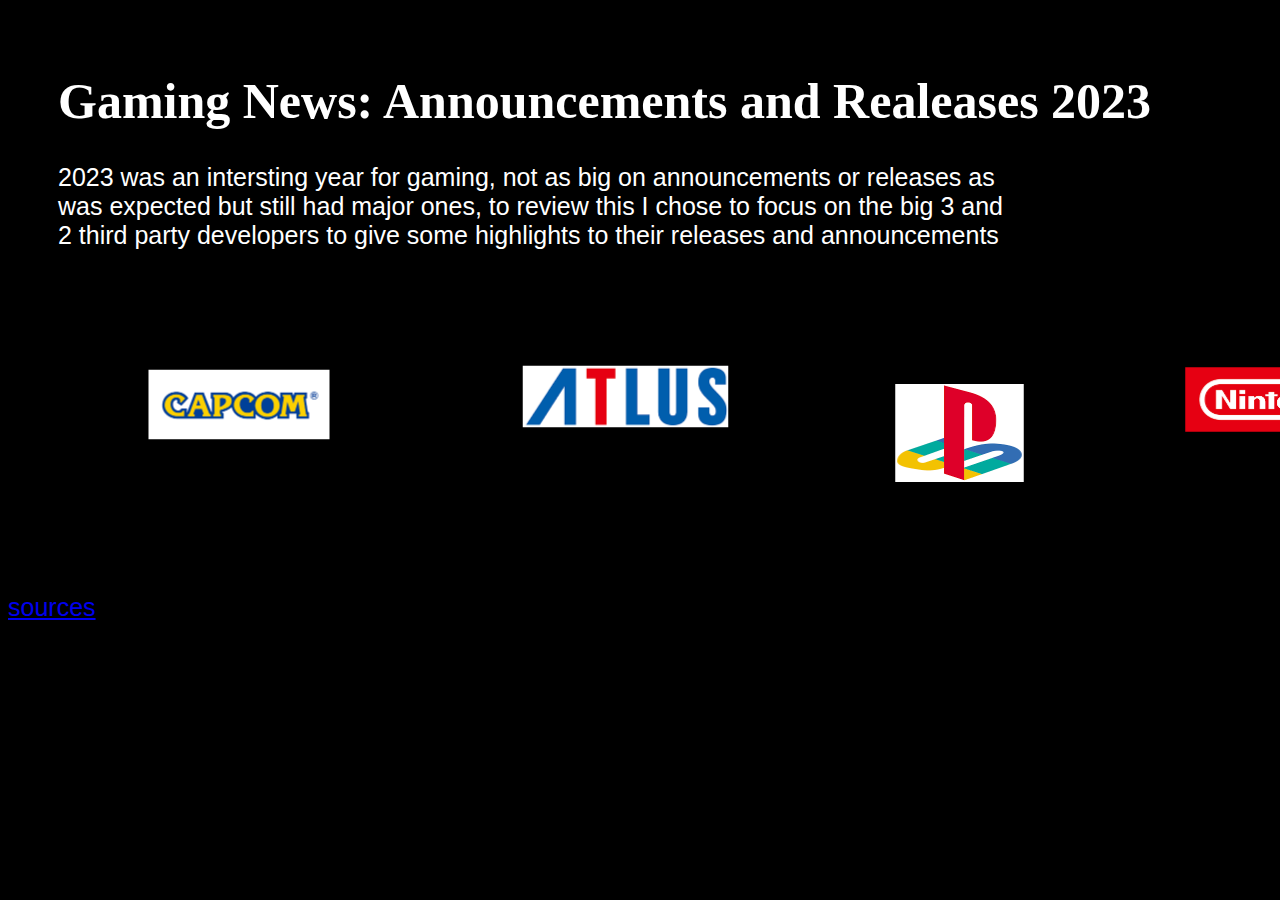
<file: index.html>
<!DOCTYPE html>
<html>

<head>
    <title>ASSN2</title>
    <meta charset="UTF-8">
    <link rel="stylesheet" href="css/style.css">
</head>

<body>
    <header class="pad">
        <h1>Gaming News: Announcements and Realeases 2023</h1>
        <p>2023 was an intersting year for gaming, not as big on announcements or releases as was expected but still had major ones, 
            to review this I chose to focus on the big 3 and 2 third party developers to give some highlights to their releases and announcements</p>
    </header>
    <section class="comp pad">
        <div>
            <a href="capcom.html"><img src="images/capcom.png" alt="capcom logo"></a>
        </div>
        <div>
            <a href="atlus.html"><img src="images/atlus.png" alt="atlus logo"></a></div>
        <div>
            <a href="playstation.html"><img src="images/ps.png" alt="playstation logo"></a>
        </div>
        <div>
            <a href="nintendo.html"><img src="images/nintendo.png" alt="nintendo logo"></a>
        </div>
        <div>
            <a href="xbox.html"><img src="images/xbox.png" alt="xbox logo"></a>
        </div>
    </section>
    <footer>
        <a href="sources.html">sources</a>
    </footer>
</body>

</html>
</file>
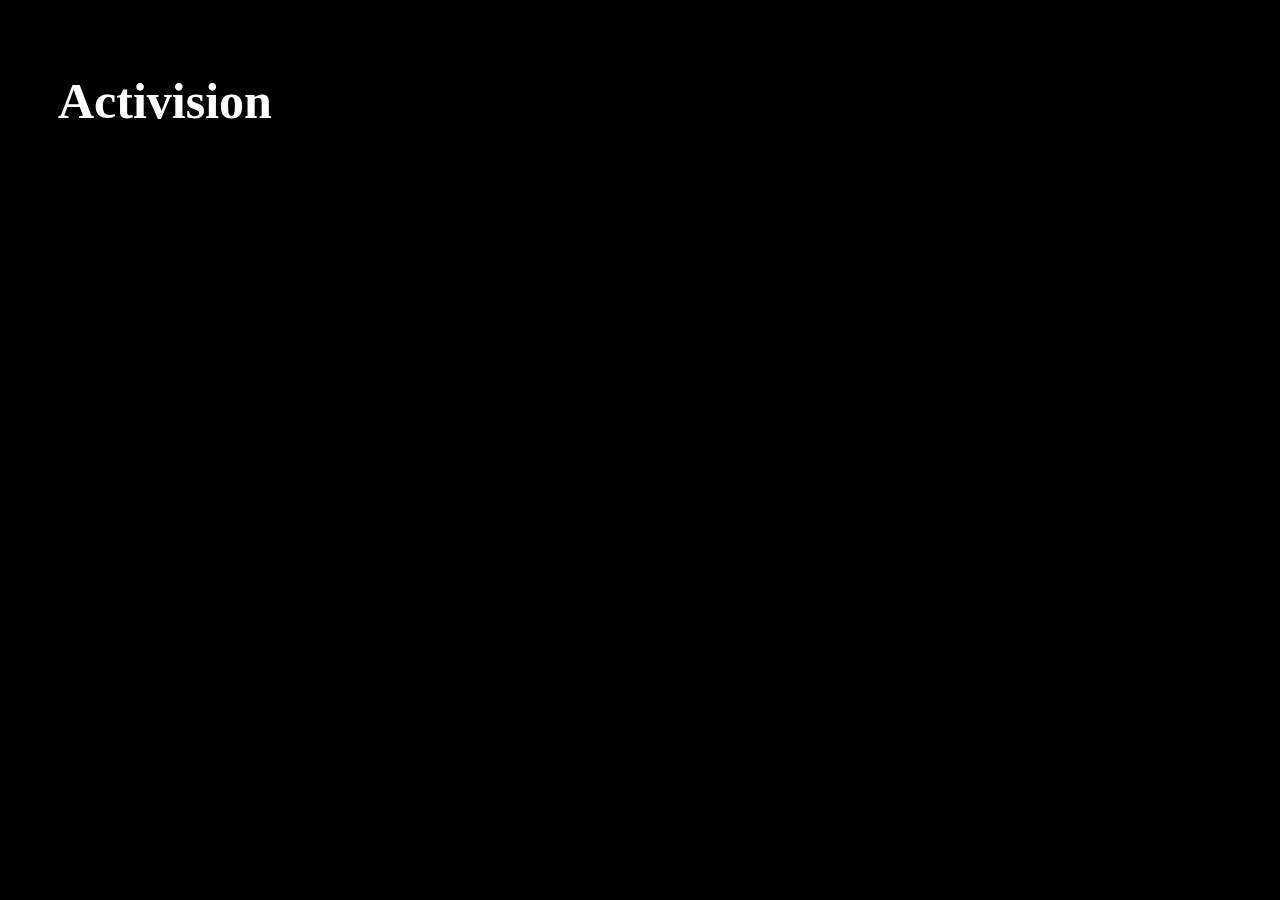
<file: activision.html>
<!DOCTYPE html>
<html>

<head>
    <title>ASSN2</title>
    <meta charset="UTF-8">
    <link rel="stylesheet" href="css/style.css">
</head>

<body>
    <header class="pad">
        <h1>Activision</h1>
    </header>
    <section class="pad">
    </section>
</body>

</html>
</file>
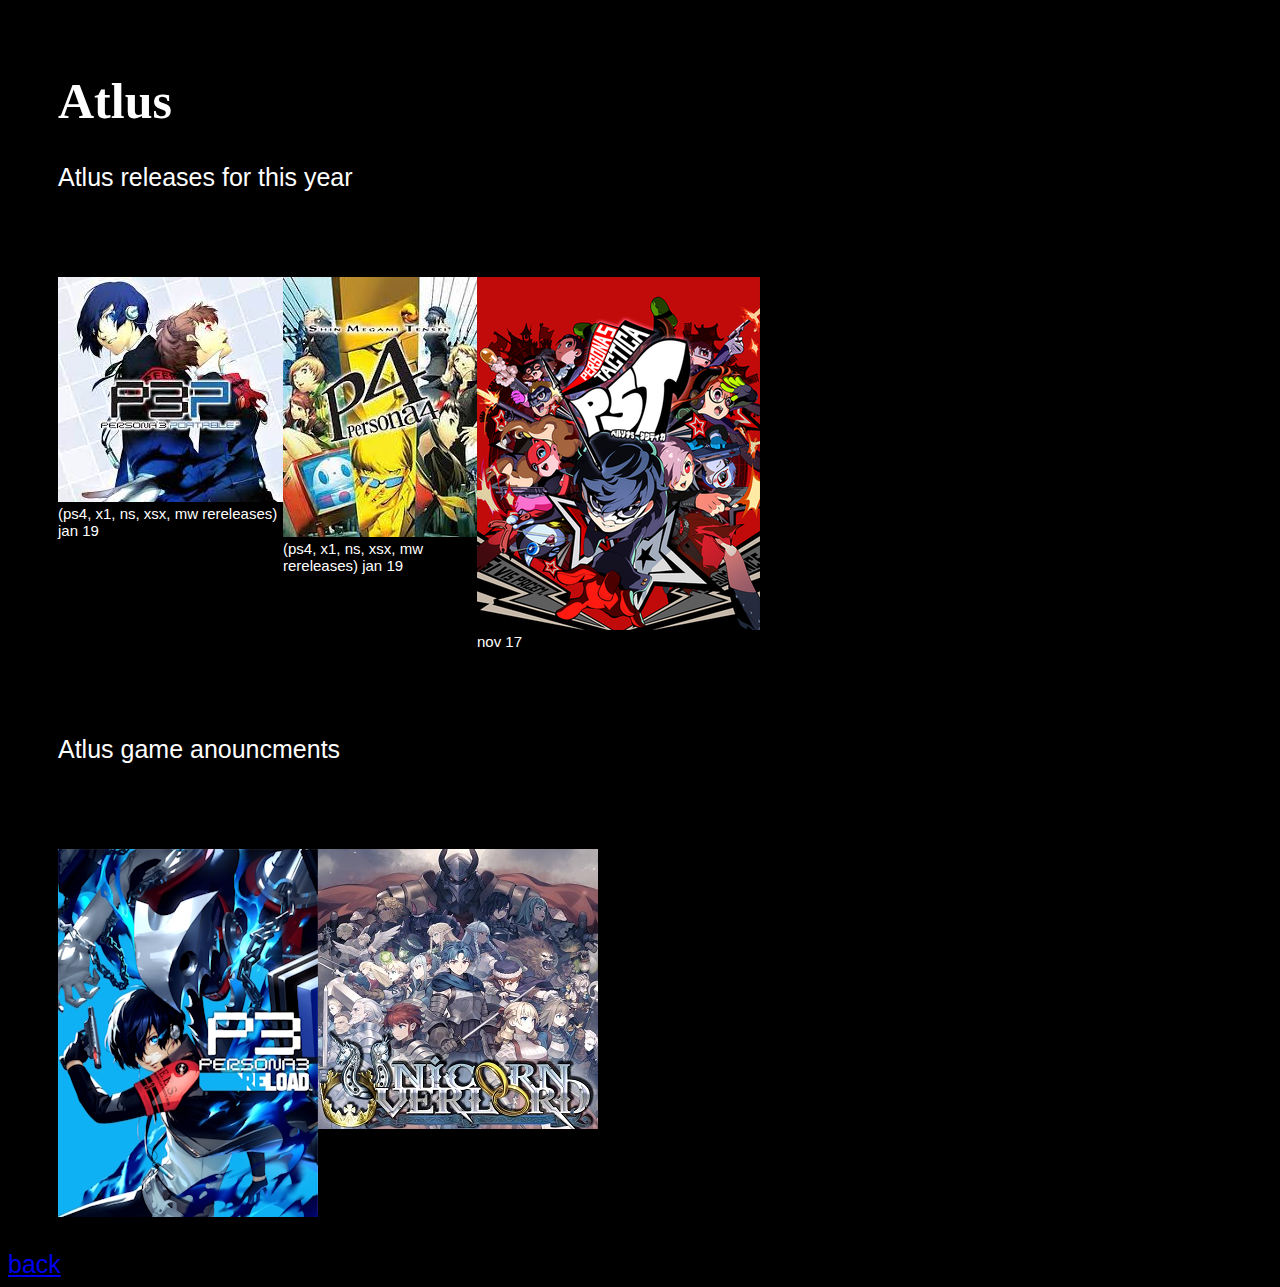
<file: atlus.html>
<!DOCTYPE html>
<html>

<head>
    <title>ASSN2</title>
    <meta charset="UTF-8">
    <link rel="stylesheet" href="css/style.css">
</head>

<body>
    <header class="pad">
        <h1>Atlus</h1>
        <p>Atlus releases for this year </p>
    </header>
    <section class="pad game">
        <div><img src="images/atlus/p3p.jpg" alt="Persona 3 Portable"> <br>(ps4, x1, ns, xsx, mw rereleases)<br>jan 19</div>
        <div><img src="images/atlus/p4g.jpg" alt="Persona 4 golden"><br>(ps4, x1, ns, xsx, mw <BR>rereleases) jan 19</div>
        <div><img src="images/atlus/P5_Tactica_cover_art.png" alt="Persona 5 Tactica"><br>nov 17</div>
    </section>
    <section class="pad">
        <p>Atlus game anouncments</p>
    </section>
    <section class="pad game">
        <div><img src="images/atlus/Persona_3_Reload_box_art.jpg" alt="Persona 3 Reload"></div>
        <div><img src="images/atlus/Unicorn_Overlord_cover.jpg" alt="Unicorn Overlord"></div>
    </section>
    <footer>
        <a href="index.html">back</a>
   </footer>
</body>

</html>
</file>
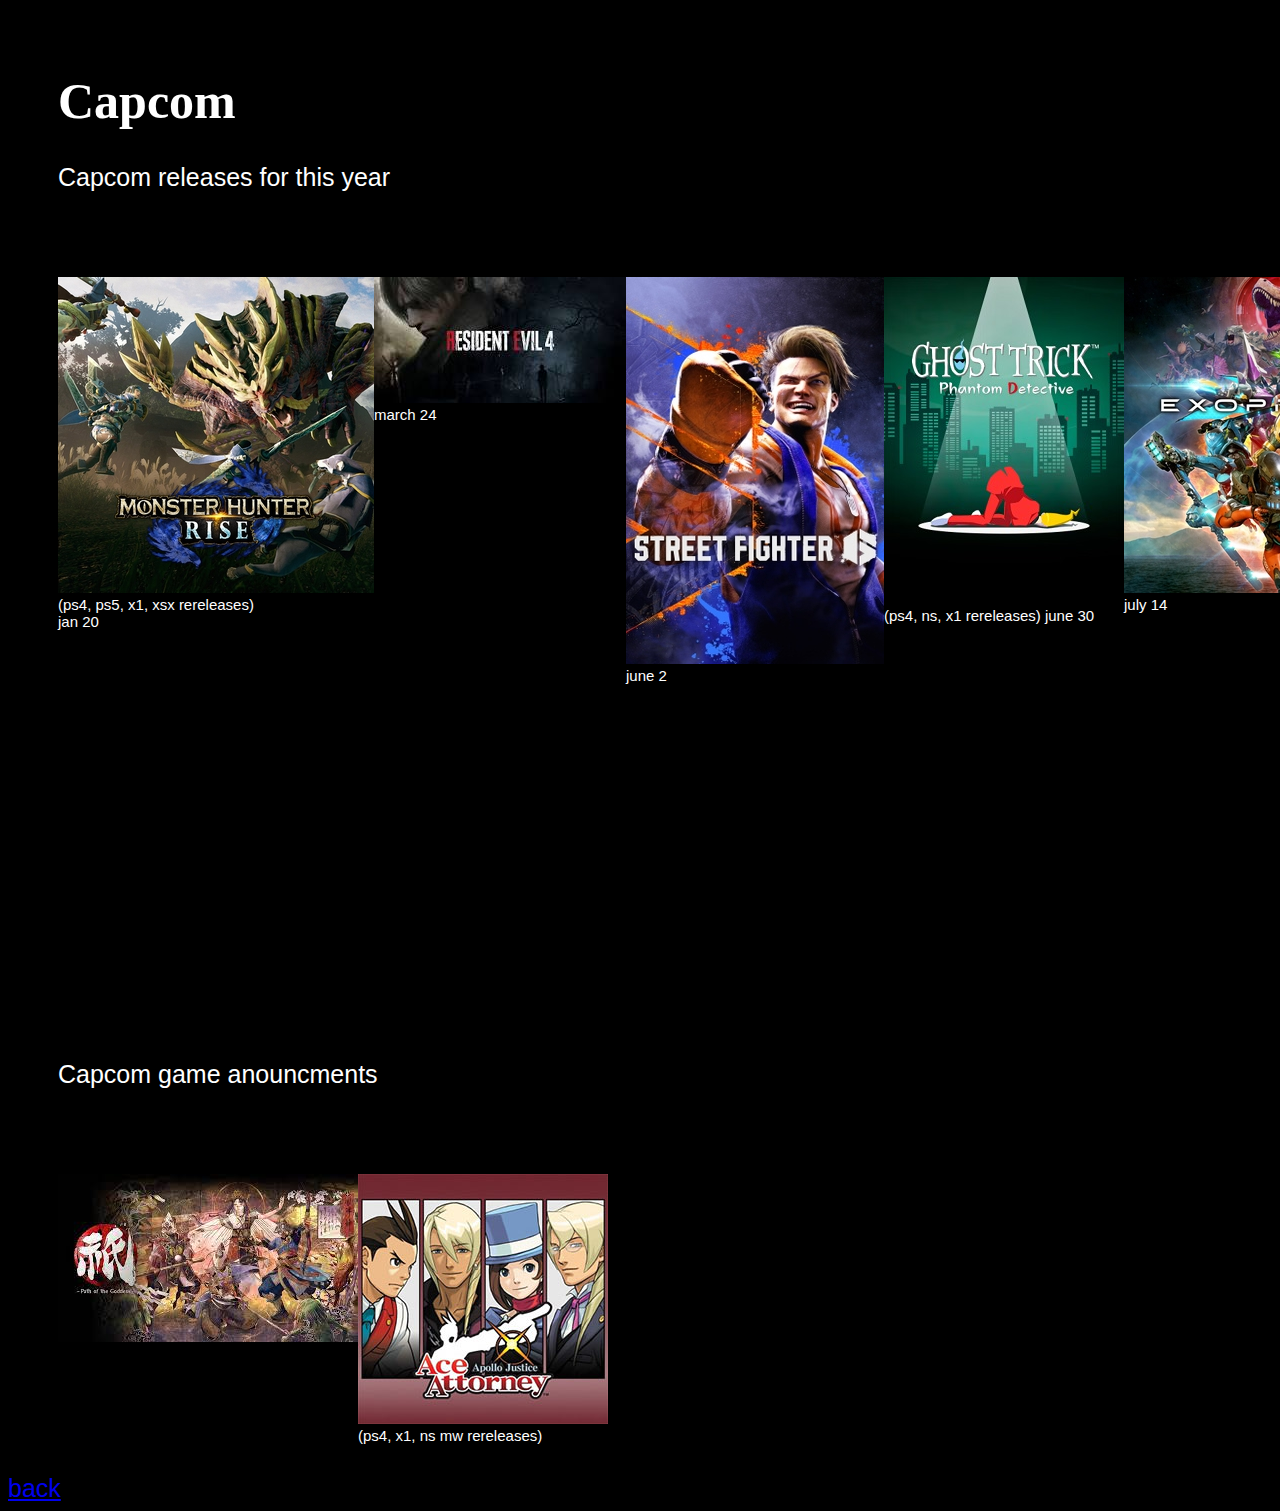
<file: capcom.html>
<!DOCTYPE html>
<html>

<head>
    <title>ASSN2</title>
    <meta charset="UTF-8">
    <link rel="stylesheet" href="css/style.css">
</head>

<body>
    <header class="pad">
        <h1>Capcom</h1>  
        <p>Capcom releases for this year </p>
    </header>
    <section class="pad game">
        <div><img src="images/capcom/Monster_hunter_rise_cover.jpg" alt="Monster Hunter Rise box art"> <br>(ps4, ps5, x1, xsx rereleases)<br>jan 20</div>
        <div><img src="images/capcom/resi4re.jpg" alt="Resident Evil 4 box art"><br> march 24</div>
        <div><img src="images/capcom/Street_Fighter_6_box_art.jpg" alt="Street Fighter 6 box art"><br> june 2</div>
        <div><img src="images/capcom/Ghost_Trick_Phantom_Detective_cover_art.jpg" alt="Ghost Trick: Phantom Detective box art"><br> (ps4, ns, x1 rereleases) june 30</div>
        <div><img src="images/capcom/Exoprimal_cover_art.jpg" alt="Exoprimal box art"><br> july 14</div>
        <div><img src="images/capcom/mm.jpg" alt="Mega Man X DiVE Offline image"><br> sep 1st</div>        
    </section>
    <section class="pad"><p>Capcom game anouncments</p></section>
    <section class="pad game">    
        <div><img src="images/capcom/k.jpg" alt="Kunitsu-Gami: Path of the Goddess"></div>
        <div><img src="images/capcom/Apollo-justice-english-cover.jpg" alt="Apollo Justice: Ace Attourney"><br>(ps4, x1, ns mw rereleases)</div>
    </section>
    <footer>
        <a href="index.html">back</a>
    </footer>
</body>

</html>
</file>
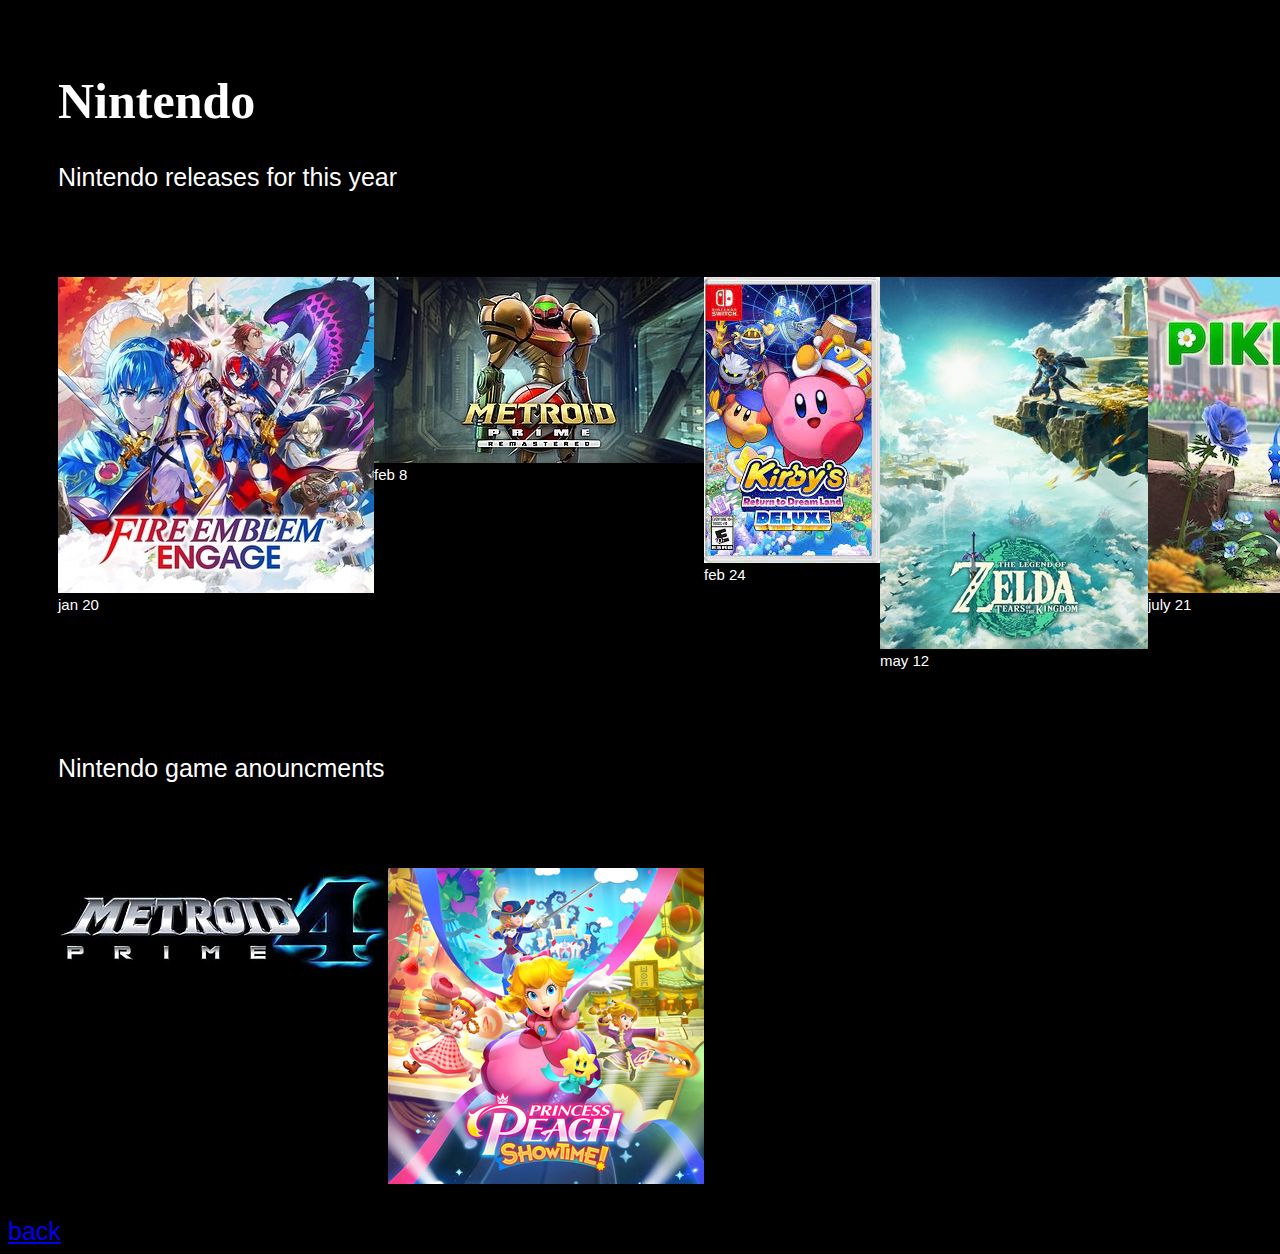
<file: nintendo.html>
<!DOCTYPE html>
<html>

<head>
    <title>ASSN2</title>
    <meta charset="UTF-8">
    <link rel="stylesheet" href="css/style.css">
</head>

<body>
    <header class="pad">
        <h1>Nintendo</h1>
        <p>Nintendo releases for this year </p>
    </header>
    <section class="pad nintendo">
        <div><img src="images/nintendo/Fire_Emblem_Engage.jpg" alt="Fire Emblem Engage"> <br>jan 20</div>
        <div><img src="images/nintendo/Metroid_Prime_Remastered_box_art.jpg" alt="Metroid Prime Remaster"><br> feb 8</div>
        <div><img src="images/nintendo/k.jpg" alt="Kirby's Return to Dream Land Deluxe"><br>feb 24</div>
        <div><img src="images/nintendo/The_Legend_of_Zelda_Tears_of_the_Kingdom_cover.jpg" alt="The Legend of Zelda: Tears of the Kingdom"><br>may 12</div>  
        <div><img src="images/nintendo/Pikmin_icon_4.jpg" alt="Pikmin 4 "><br> july 21</div>
        <div><img src="images/nintendo/Mariowonder.png" alt="Super Mario Bros. Wonder"><br>oct 20</div>
    </section>
    <section class="pad"><p>Nintendo game anouncments</p></section>
    <section class="pad game">    
        <div><img src="images/nintendo/Metroid_Prime_4.jpg" alt="Metroid Prime 4"></div>
        <div><img src="images/nintendo/Peachshowtime.png" alt="Princess Peach: Showtime!"></div>
    </section>
    <footer>
        <a href="index.html">back</a>
    </footer>
</body>

</html>
</file>
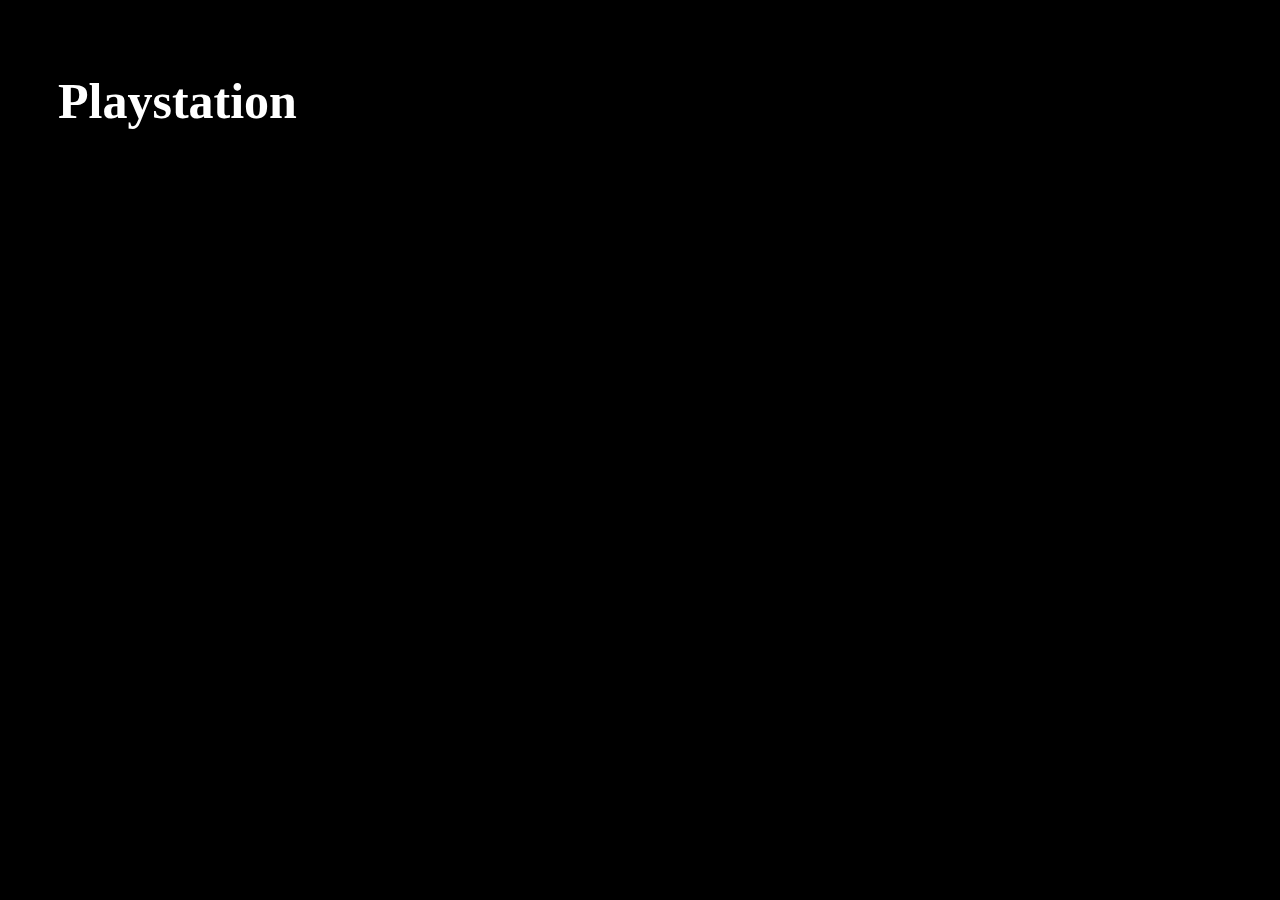
<file: playsation.html>
<!DOCTYPE html>
<html>

<head>
    <title>ASSN2</title>
    <meta charset="UTF-8">
    <link rel="stylesheet" href="css/style.css">
</head>

<body>
    <header class="pad">
        <h1>Playstation</h1>
    </header>
    <section class="pad">
    </section>
</body>

</html>
</file>
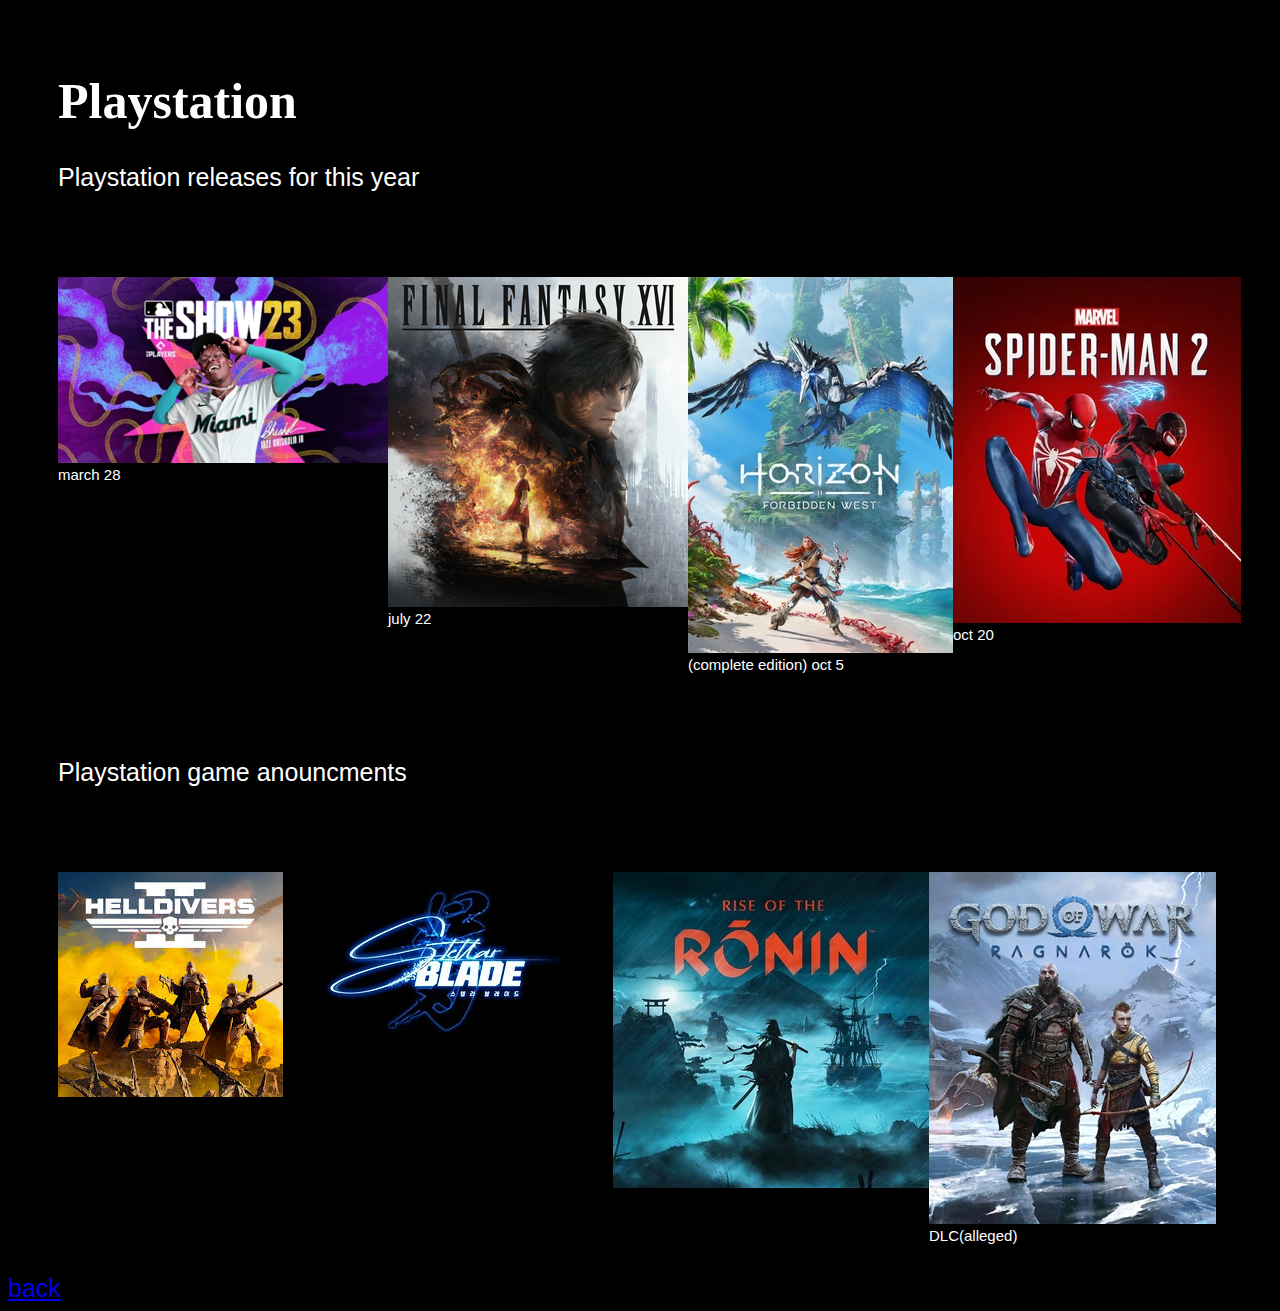
<file: playstation.html>
<!DOCTYPE html>
<html>

<head>
    <title>ASSN2</title>
    <meta charset="UTF-8">
    <link rel="stylesheet" href="css/style.css">
</head>

<body>
    <header class="pad">
        <h1>Playstation</h1>
        <p>Playstation releases for this year </p>
    </header>
    <section class="pad game">
        <div><img src="images/ps/MLB_The_Show_23_Cover.webp.png" alt="MLB The Show 23"><br> march 28</div>
        <div><img src="images/ps/Final_Fantasy_XVI_cover_art.png" alt="Final Fantasy XVI"><br> july 22</div>
        <div><img src="images/ps/Horizon_Forbidden_West_cover_art.jpg" alt="Horizon Forbidden west"><br> (complete edition) oct 5</div>     
        <div><img src="images/ps/SpiderMan2PS5BoxArt.jpg" alt="Marvel's Spider-Man 2"> <br>oct 20</div>
    </section>
    <section class="pad"><p>Playstation game anouncments</p></section>
    <section class="pad game">
        <div><img src="images/ps/Helldivers2cover.png" alt="Helldivers 2"></div>
        <div><img src="images/ps/Stellar_Blade_logo.jpg" alt="Stellar Blade"></div>
        <div><img src="images/ps/Rise_of_the_Ronin_Key_Art.jpg" alt="Rise of the Rōnin"></div>
        <div><img src="images/ps/God_of_War_Ragnarök_cover.jpg" alt="God of War Ragnarök"><br>DLC(alleged)</div>
    </section>
    <footer>
        <a href="index.html">back</a>
    </footer>
</body>

</html>
</file>
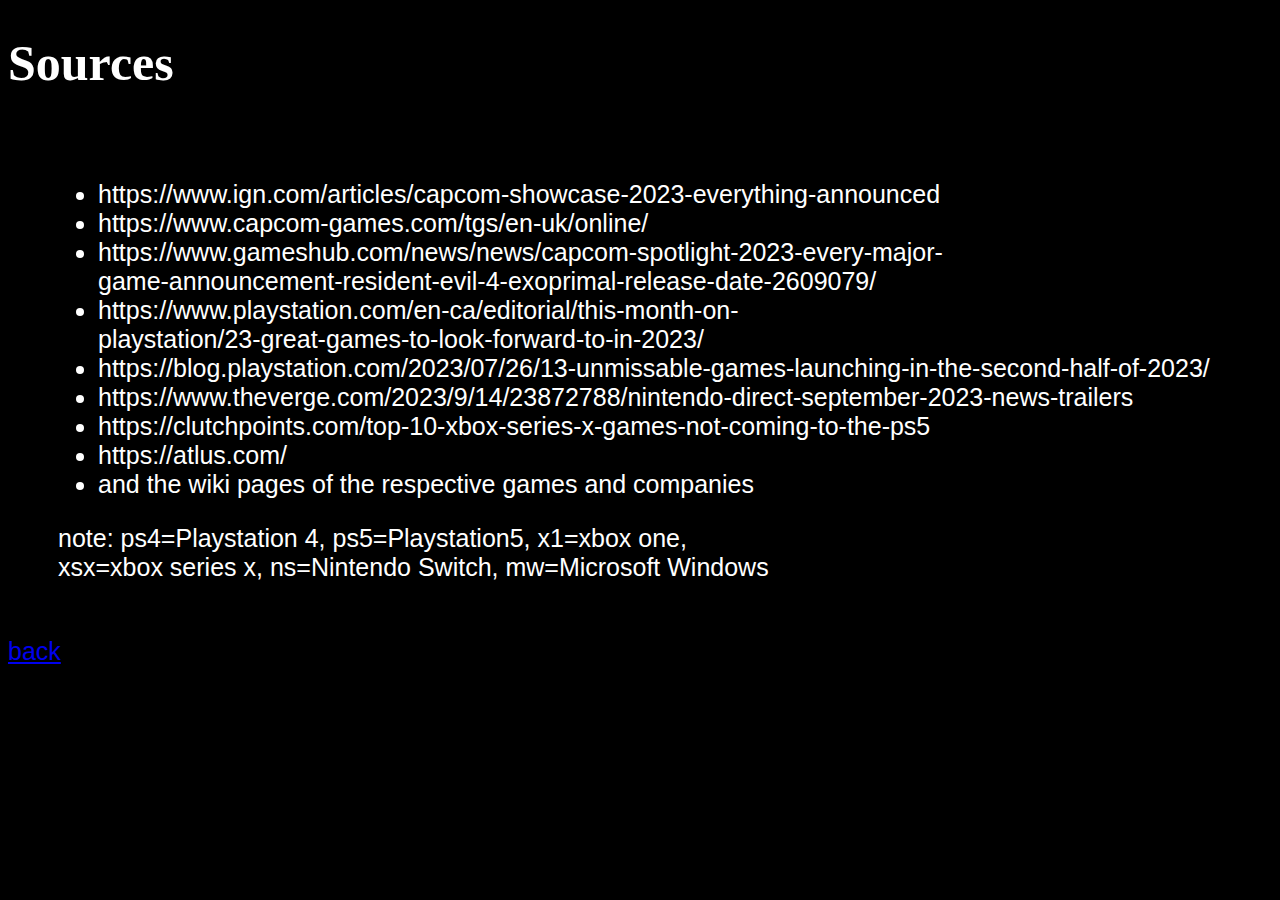
<file: sources.html>
<!DOCTYPE html>
<html>

<head>
    <title>ASSN2</title>
    <meta charset="UTF-8">
    <link rel="stylesheet" href="css/style.css">
</head>

<body>
    <h1>Sources</h1>
    <section class="pad">
        <ul>
            <li>https://www.ign.com/articles/capcom-showcase-2023-everything-announced</li>
            <li>https://www.capcom-games.com/tgs/en-uk/online/</li>
            <li>https://www.gameshub.com/news/news/capcom-spotlight-2023-every-major-game-announcement-resident-evil-4-exoprimal-release-date-2609079/
            </li>
            <li>https://www.playstation.com/en-ca/editorial/this-month-on-playstation/23-great-games-to-look-forward-to-in-2023/
            </li>
            <li>https://blog.playstation.com/2023/07/26/13-unmissable-games-launching-in-the-second-half-of-2023/</li>
            <li>https://www.theverge.com/2023/9/14/23872788/nintendo-direct-september-2023-news-trailers</li>
            <li>https://clutchpoints.com/top-10-xbox-series-x-games-not-coming-to-the-ps5</li>
            <li>https://atlus.com/</li>
            <li>and the wiki pages of the respective games and companies</li>
        </ul>
        <p>note: ps4=Playstation 4, ps5=Playstation5, x1=xbox one, xsx=xbox series x, ns=Nintendo Switch, mw=Microsoft Windows </p>
    </section>
    <footer>
        <a href="index.html">back</a>
    </footer>
</body>

</html>
</file>
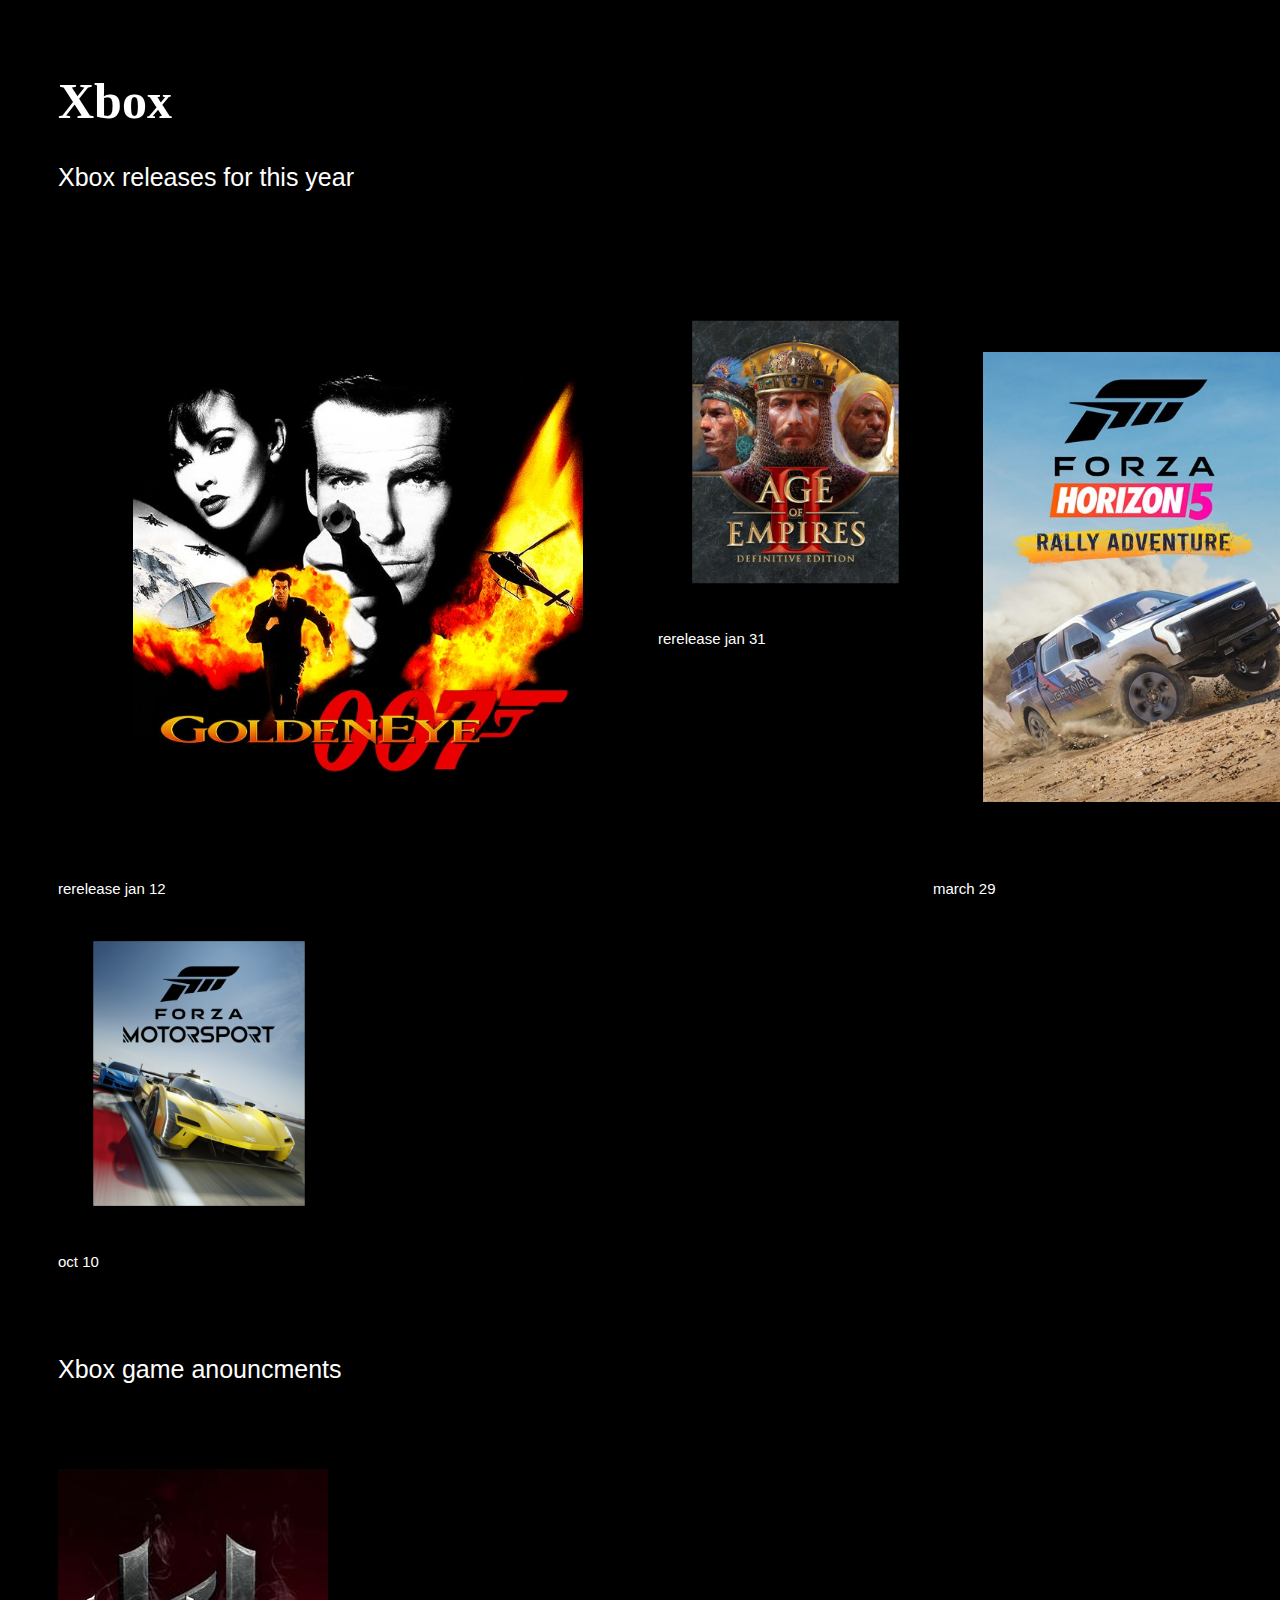
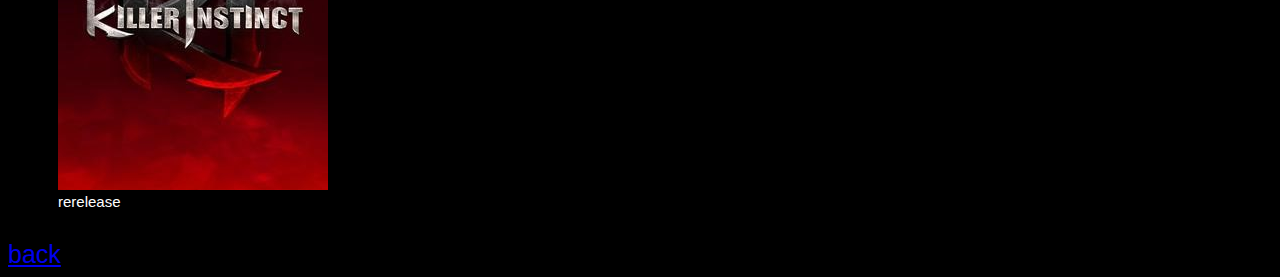
<file: xbox.html>
<!DOCTYPE html>
<html>

<head>
    <title>ASSN2</title>
    <meta charset="UTF-8">
    <link rel="stylesheet" href="css/style.css">
</head>

<body>
    <header class="pad">
        <h1>Xbox</h1>
        <p>Xbox releases for this year </p>
    </header>
    <section class="pad xbox">
        <div><img src="images/xbox/goldeneye-rare-1638823499676.jpg" alt="GoldenEye 007"> <br> rerelease jan 12</div>
        <div><img src="images/xbox/Age_of_Empires_II_Definitive_Edition_cover_art.jpg" alt="Age of Empires II: Definitive Edition"><br> rerelease jan 31</div>
        <div><img src="images/xbox/1.jpg" alt="Forza Horizon 5: Rally Adventures"><br>march 29</div>
        <div><img src="images/xbox/Minecraft_Legends_Cover_Art.jpg" alt="Minecraft Legends"><br> april 18</div>
        <div><img src="images/xbox/Age_of_Empires_IV_Cover_Art.png" alt="Age of Empires IV"><br> rerelease aug 22</div>
        <div><img src="images/xbox/Forza_Motorsport_(2023)_cover_art.png" alt="Forza Motorsport (2023 video game)"><br> oct 10</div>        
    </section>
    <section class="pad"><p>Xbox game anouncments</p></section>
    <section class="pad game">    
        <div><img src="images/xbox/Killer_Instinct_retail_cover_art.jpg" alt="Killer Instinct"><br>rerelease</div>
    </section>
    <footer>
        <a href="index.html">back</a>
    </footer>
</body>

</html>
</file>
<file: css/style.css>
body {
    text-wrap: balance;
    background-color: black;
    color: white;
    font-family: 'Gill Sans', sans-serif;
    font-size: 25px;
}

h1 {
    font-family: 'Mistral';
    font-size: 50px;
}

div {
    font-size: 15px;
}

.pad {
    padding: 30px 50px;
    max-width: 1440px;
    margin: auto;
}

.comp,
.xbox {
    display: grid;
    grid-template-columns: 1fr 1fr 1fr 1fr 1fr;
}

.game, .nintendo {
    display: grid;
    grid-template-columns: 1fr 1fr 1fr 1fr 1fr 1fr;
}

.xbox img {
    transform: scale(.75);
}

.comp img {
    transform: scale(.5);
}
.game div:nth-child(6) img{
    transform: scale(.4);
}

@media screen and (max-width: 800px) {

    .comp,
    .game,
    .xbox {
        grid-template-columns: 1fr;
    }
}
</file>
